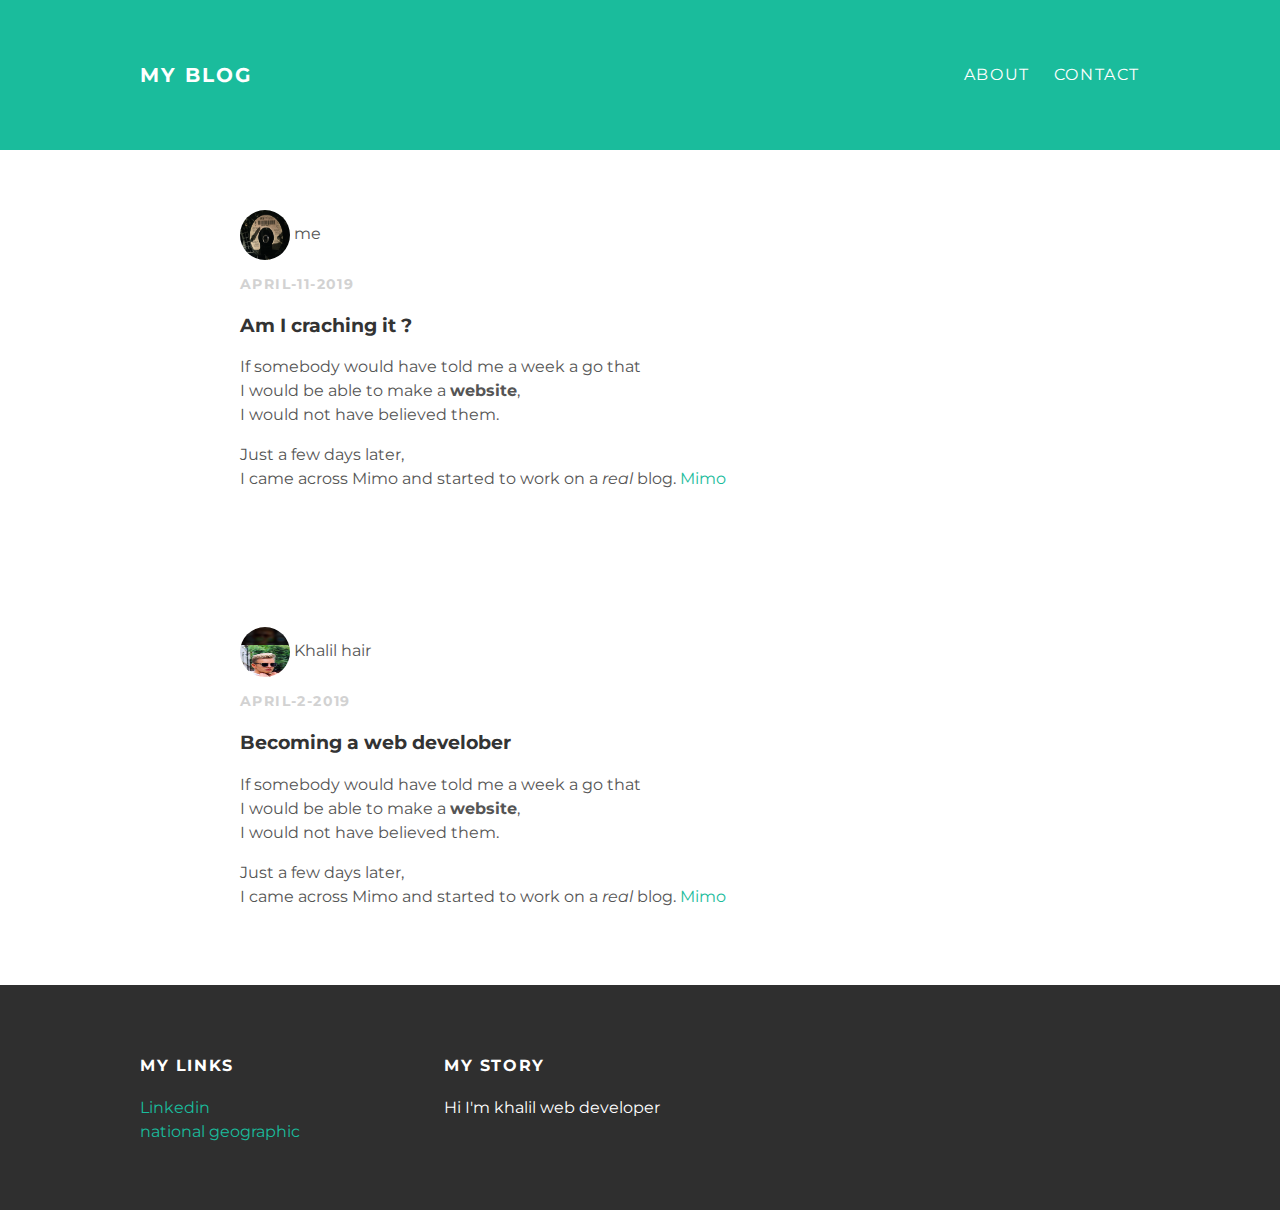
<file: index.html>
<!DOCTYPE HTML>
<html>
<head>
  <title>My Blog</title>
    <link rel="stylesheet" type="text/css" href="styles.css">
</head>
<body >
  <div id="header">
    <div class="container">
      <a id="header-title" href= "index.html">My Blog</a>
      <ul id="header-nav" class = "navbar-links">
    <li><a href="about.html">About</a></li>
    <li><a href="mailto:me@me.com">Contact</a></li>
        </ul>
    </div>
  </div>
  <div id="content">
    <div class = "post-container">
      <div class = "post">
        <div class = "Post-Author">
          <img src ="IMG_5264.JPG">
          <span>me</span>
          </div>
          <p class = "post-date">april-11-2019</p>
          <h3 class ="post-title">Am I craching it ?</h3>
          <div class = "Post-content">
<p id="topParagraph">
  If somebody would have told me a week a go that<br>
  I would be able to make a <strong>website</strong>,<br>
  I would not have believed them.
</p>
<p>
  Just a few days later,<br>
  I came across Mimo and started to work on a <em>real</em> blog.
  <a href="https://getmimo.com">Mimo</a>
  </p>
            </div>
        </div>
    </div>
  </div>
  <div id="content">
    <div class = "post-container">
      <div class = "post">
        <div class = "Post-Author">
          <img src ="IMG_4544.png">
          <span>Khalil hair</span>
          </div>
          <p class = "post-date">april-2-2019</p>
          <h3 class ="post-title">Becoming a web develober</h3>
          <div class = "Post-content">
<p>
  If somebody would have told me a week a go that<br>
  I would be able to make a <strong>website</strong>,<br>
  I would not have believed them.
</p>
<p>
  Just a few days later,<br>
  I came across Mimo and started to work on a <em>real</em> blog.
  <a href="https://getmimo.com">Mimo</a>
  </p>
            </div>
        </div>
    </div>
  </div>
  <div id="footer">
    <div class="container">
      <div class= "column">
        <h4> My Links</h4>
        <p>
<a href="https://flightattendantcentral.com">Linkedin</a>
<br>
          <a href="https://flightattendantcentral.com/recruiting-now/etihad-airways/">national geographic</a>
          </p>
        </div>
        <div class= "column">
          <h4>My Story</h4>
          <p>Hi I'm khalil web developer</p>
          </div>
    </div>
  </div>
</body>
</html>
</file>
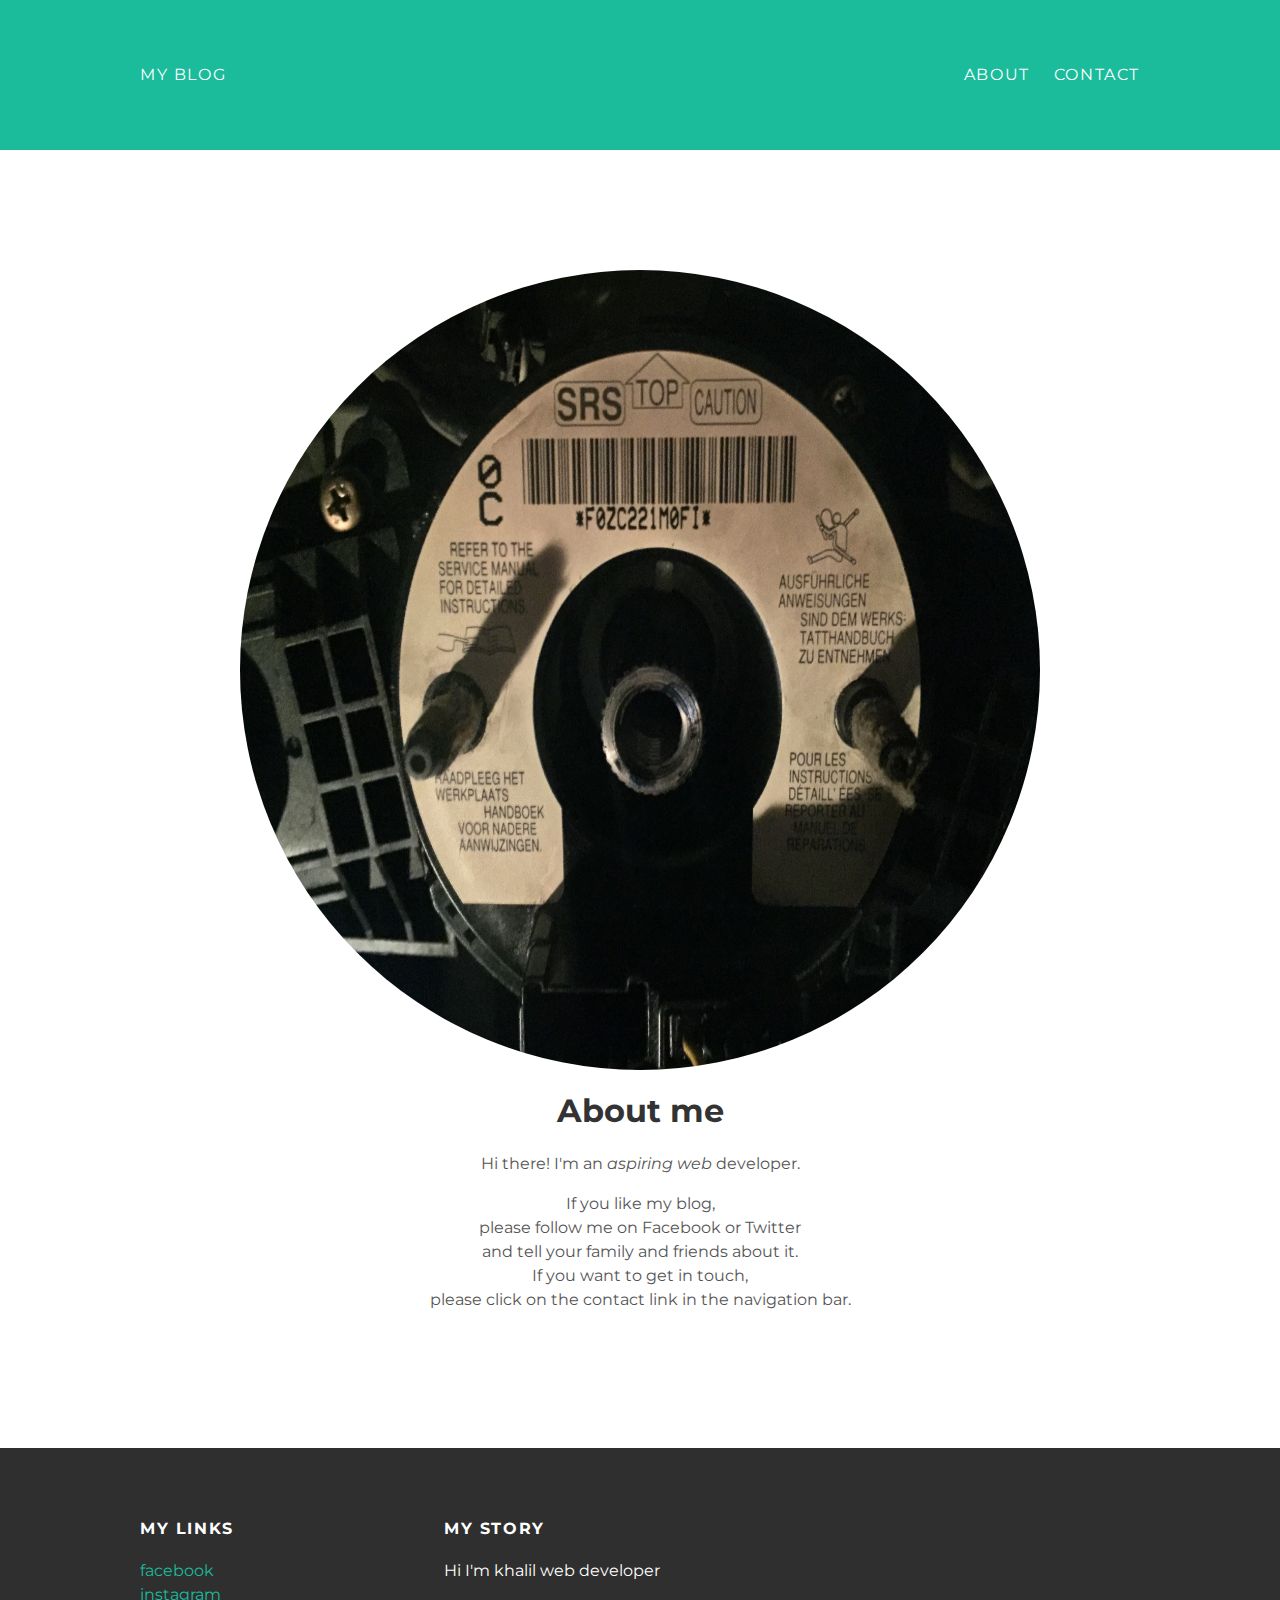
<file: about.html>
<!DOCTYPE HTML>
<html>
<head>
  <title>My Blog</title>
  <link rel="stylesheet" type="text/css" href="styles.css" >
</head>
<body>
  <div id="header">
    <div class="container">
      <a herf= "index.html">My Blog</a>
      <ul id = "header-nav">
    <li><a herf="about.html">About</a></li>
    <li><a herf="contact.html">Contact</a></li>
        </ul>
    </div>
  </div>
  <div id="content">
    <div class="container">
      <div class = "post">
        <div class = "about">
        <div class = "about-Author">
          <img src ="IMG_5264.JPG">
          </div>
          <h1 class ="about-title">About me</h1>
          <div class = "about-content">
            <p>Hi there! I'm an <em>aspiring web</em> developer.</p>
            <p>If you like my blog, <br>
              please follow me on Facebook or Twitter<br>
               and tell your family and friends about it.<br>
                If you want to get in touch,<br>
                 please click on the contact link in the navigation bar.</p>
            </div>
        </div>
    </div>
  </div>
</div>
  <div id="footer">
    <div class="container">
      <div class= "column">
        <h4> My Links</h4>
        <p>
          <a href = "www.facebook.com">facebook</a>
          <br>
          <a href = "www,instagram.me">instagram</a>
          </p>
        </div>
        <div class= "column">
          <h4>My Story</h4>
          <p>Hi I'm khalil web developer</p>
          </div>
    </div>
  </div>
</body>
</html>
</file>
<file: styles.css>
@import url(http://fonts.googleapis.com/css?family=Montserrat:400,700);
body {
  color: #555;
  margin: 0;
  font-family: 'Montserrat' , sans-serif;
}
#header{
  background-color: #1abc9c;
  height: 150px;
  line-height: 150px;
}
#header a{
  color: white;
  text-decoration: none;
  text-transform: uppercase;
  letter-spacing: 0.1em;
}
#header a:hover{
  color: #222
}
#header-title{
  display: block;
  float: left;
  font-size: 20px;
  font-weight: bold;
}
#header-nav{
  display: block;
  float: right;
  margin-top: 0;
}
#header-nav li{
  display: inline;
  padding-left: 20px;
}
.container{
  max-width: 1000px;
  margin: 0 auto;
}




.post , .about{
  max-width: 800px;
  margin: 0 auto;
padding: 60px 0;
}
.Post-Author img {
width: 50px;
height: 50px;
vertical-align: middle;
}
.about-Author img{
  width: 800px;
  height: 800px;
  vertical-align: middle;
}
.Post-Author img ,
.about-Author img {
  border-radius: 50%;
}

.Posr-Author span{
  margin-left: 16px;
}
.post-date{
  color: #D2D2D2;
  font-size: 14px;
  font-weight: bold;
  text-transform: uppercase;
  letter-spacing: 0.1em;
}
h1, h2, h3, h4{
  color: #333;
}
p{
  line-height: 1.5;
}




#footer{
  background-color: #2f2f2f;
  padding: 50px 0;
}
.column{
  min-width: 300px;
  display: inline-block;
  vertical-align: top;
}
#footer h4{
  color: white;
  text-transform: uppercase;
  letter-spacing: 0.1em;
}
#footer p{
  color: white;
}
a{
  color: #1abc9c;
  text-decoration: none;
}
a:hover{
  color: #F6A623;
}


.about{
  text-align: center;
}

.post-container:nth-child(even) {
 background-color: #f2f2f2;
}
</file>
